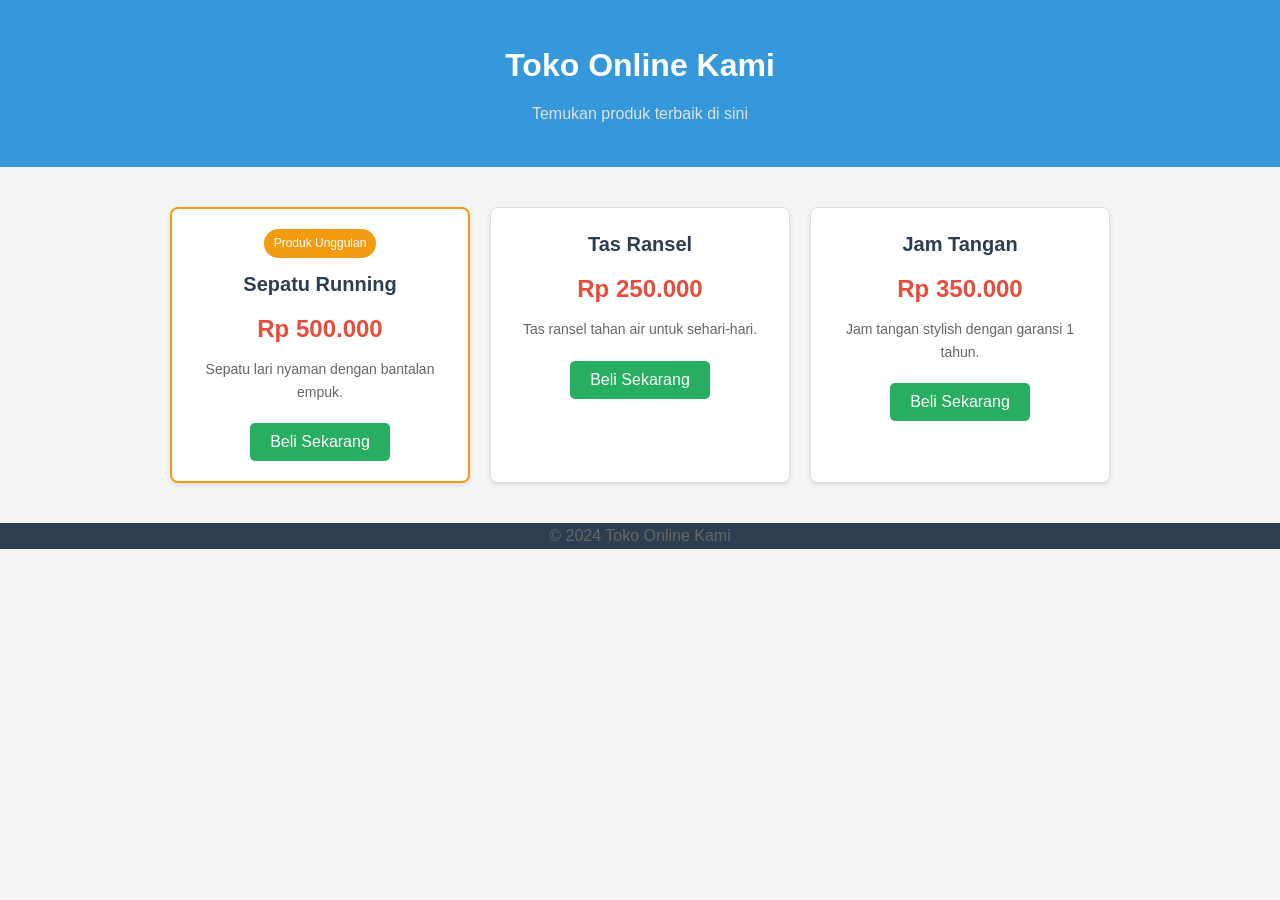
<file: css/index.html>
<!DOCTYPE html>
<html>
<head>
  <title>Daftar Produk</title>
  <link rel="stylesheet" href="style.css">
</head>
<body>
  
  <!-- Header dengan ID -->
  <header id="header-halaman">
    <h1>Toko Online Kami</h1>
    <p>Temukan produk terbaik di sini</p>
  </header>
  
  <!-- Container produk dengan class -->
  <div class="container-produk">
    
    <!-- Produk 1: Produk Unggulan (dengan ID) -->
    <div class="kartu-produk produk-unggulan" id="produk-1">
      <div class="badge-unggulan">Produk Unggulan</div>
      <h2 class="nama-produk">Sepatu Running</h2>
      <p class="harga">Rp 500.000</p>
      <p class="deskripsi">
        Sepatu lari nyaman dengan bantalan empuk.
      </p>
      <button class="tombol-beli">Beli Sekarang</button>
    </div>
    
    <!-- Produk 2 -->
    <div class="kartu-produk" id="produk-2">
      <h2 class="nama-produk">Tas Ransel</h2>
      <p class="harga">Rp 250.000</p>
      <p class="deskripsi">
        Tas ransel tahan air untuk sehari-hari.</p>
        <button class="tombol-beli">Beli Sekarang</button>
    </div>
    
    <!-- Produk 3 -->
    <div class="kartu-produk" id="produk-3">
      <h2 class="nama-produk">Jam Tangan</h2>
      <p class="harga">Rp 350.000</p>
      <p class="deskripsi">
        Jam tangan stylish dengan garansi 1 tahun.
      </p>
      <button class="tombol-beli">Beli Sekarang</button>
    </div>
    
  </div>
  
  <!-- Footer -->
  <footer id="footer-halaman">
    <p>&copy; 2024 Toko Online Kami</p>
  </footer>

</body>
</html>
</file>
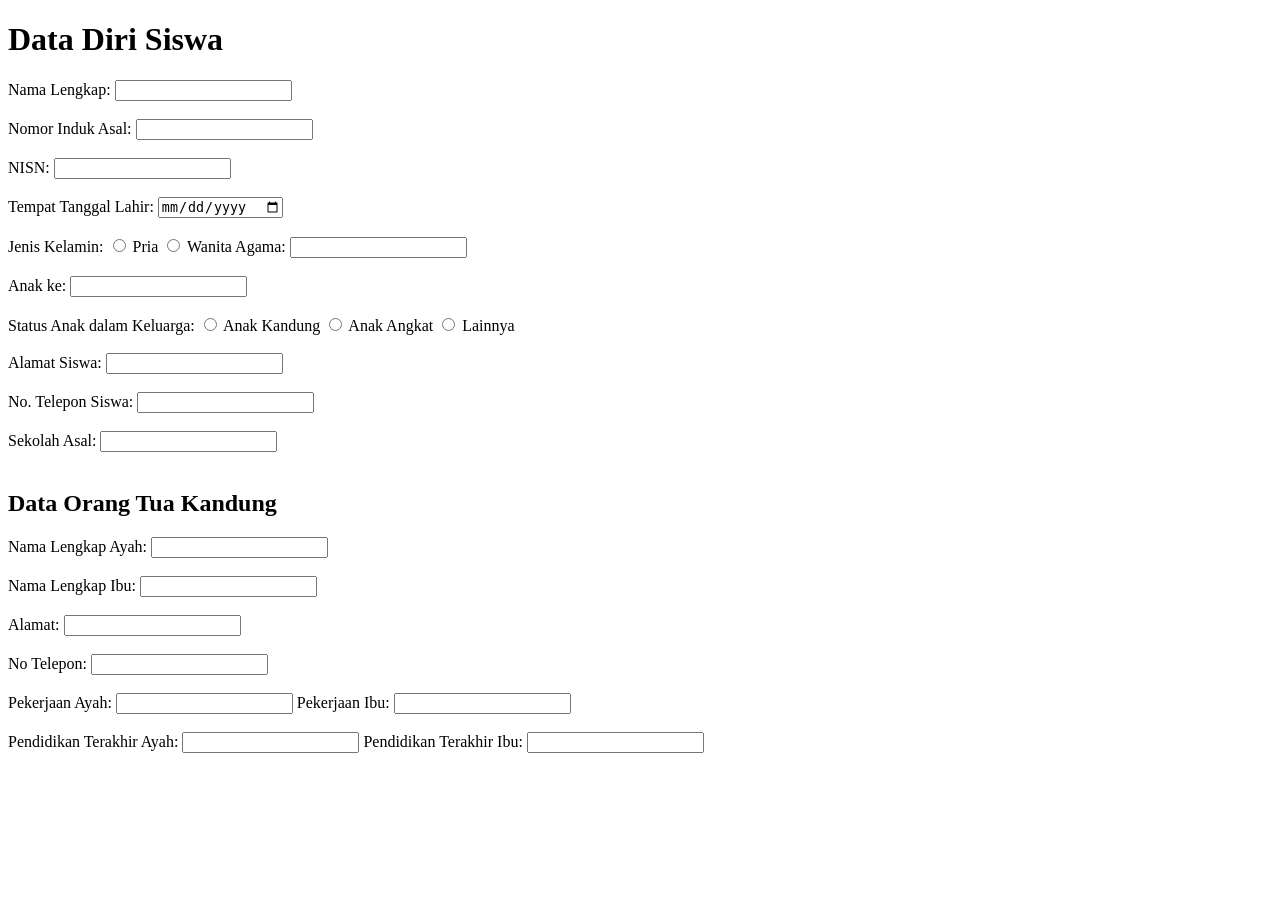
<file: form.html>
<!DOCTYPE html>
<html lang="en">
<head>
  <meta charset="UTF-8">
  <meta name="viewport" content="width=device-width, initial-scale=1.0">
  <title>Document</title>
</head>
<body>
    <h1>Data Diri Siswa</h1>

<form action="/simpan" method="post">
  <label>Nama Lengkap:</label>
  <input type="text" name="nama">

  <br>
  <br>

  <label>Nomor Induk Asal:</label>
  <input type="number" name="nomor id asal">

  <br>
  <br>
  
  <label>NISN:</label>
  <input type="number" name="nisn">

  <br>
  <br>
  
  <label>Tempat Tanggal Lahir:</label>
  <input type="date" name="tanggal lahir">

  <br>
  <br>

  <label>Jenis Kelamin:</label>
  <input type="radio" name="jk" value="P"> Pria
  <input type="radio" name="jk" value="W"> Wanita 

  <label>Agama:</label>
  <input type="text" name="agama">

  <br><br>

  <label>Anak ke:</label>
  <input type="number" name="anak ke">

  <br><br>

  <label>Status Anak dalam Keluarga:</label>
  <input type="radio" name="sa" value="ak"> Anak Kandung
  <input type="radio" name="sa" value="ak"> Anak Angkat
  <input type="radio" name="sa" value="ak"> Lainnya

  <br><br>

  <label>Alamat Siswa:</label>
  <input type="text" name="alamat">

  <br><br>

  <label>No. Telepon Siswa:</label>
  <input type="number" name="no telp">

  <br><br>

  <label>Sekolah Asal:</label>
  <input type="text" name="seal">

  <br><br>

</form>

<h2>Data Orang Tua Kandung</h2>
<form>
<label>Nama Lengkap Ayah:</label>
  <input type="text" name="nama ayah">

  <br>
  <br>

  <label>Nama Lengkap Ibu:</label>
  <input type="text" name="nama ibu">

  <br>
  <br>
  
  <label>Alamat:</label>
  <input type="text" name="alam">

  <br>
  <br>
  
  <label>No Telepon:</label>
  <input type="number" name="no telp ortu">
  
  <br><br>

   <label>Pekerjaan Ayah:</label>
  <input type="text" name="gawe dad">
  <label>Pekerjaan Ibu:</label>
  <input type="text" name="gawe mom">

<br><br>

<label>Pendidikan Terakhir Ayah:</label>
  <input type="text" name="school dad">
  <label>Pendidikan Terakhir Ibu:</label>
  <input type="text" name="school mom">

</form>
</body>
</html>
</file>
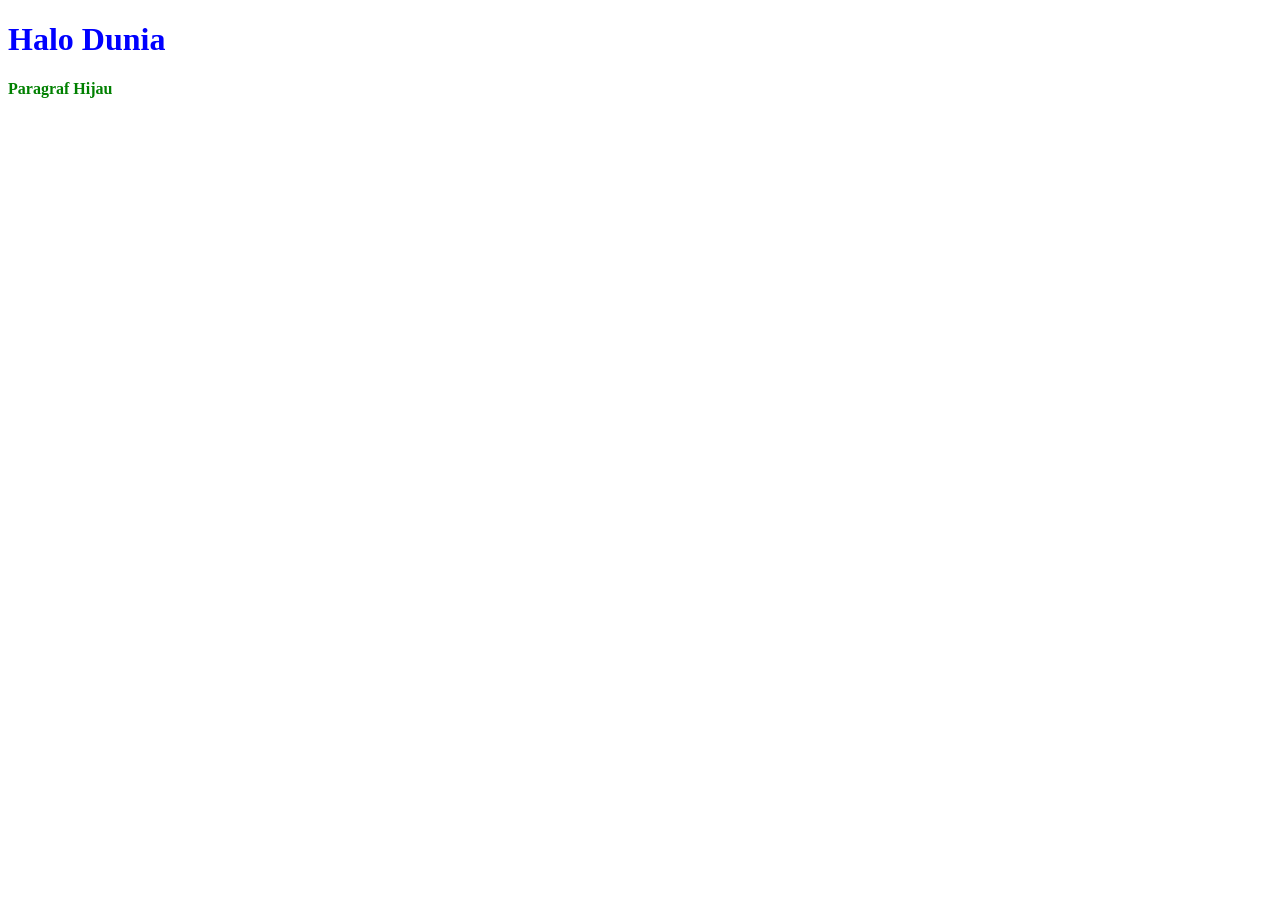
<file: index-external.html>
<!DOCTYPE html>
<html lang="en">
<head>
    <meta charset="UTF-8">
    <meta name="viewport" content="width=device-width, initial-scale=1.0">
    <title>Document</title>
    <link rel="stylesheet" href="external.css">
</head>
<body>
     <h1>Halo Dunia</h1>
    <p>Paragraf Hijau</p>
</body>
</html>
</file>
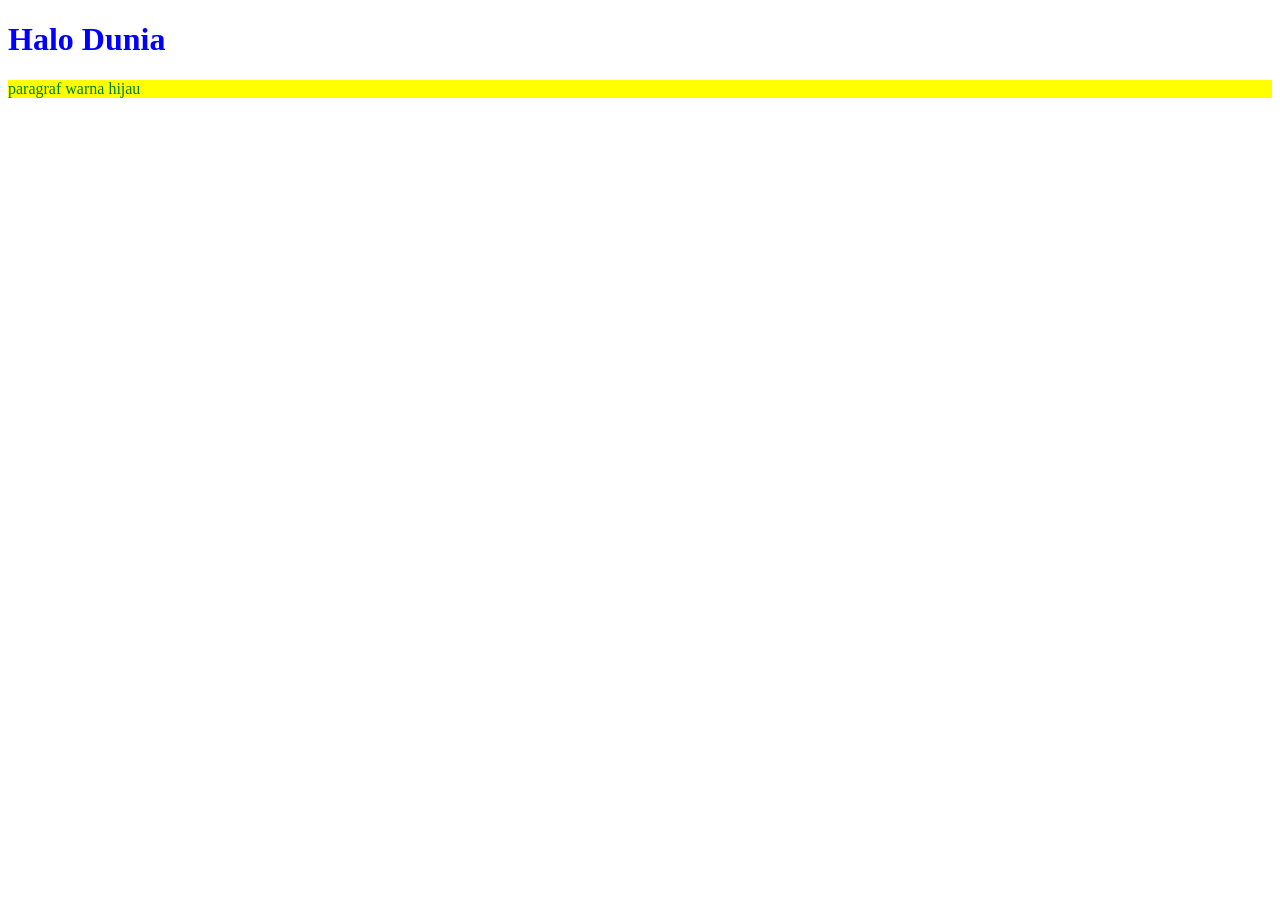
<file: inline-css.html>
<!DOCTYPE html>
<html lang="en">
<head>
    <meta charset="UTF-8">
    <meta name="viewport" content="width=device-width, initial-scale=1.0">
    <title>inline</title>
</head>
<body>
    <h1 style="color: blue;
    font size: 32px;">
    Halo Dunia
</h1>

<p style="color: green;
    background: yellow;">
    paragraf warna hijau
</p>
</body>
</html>
</file>
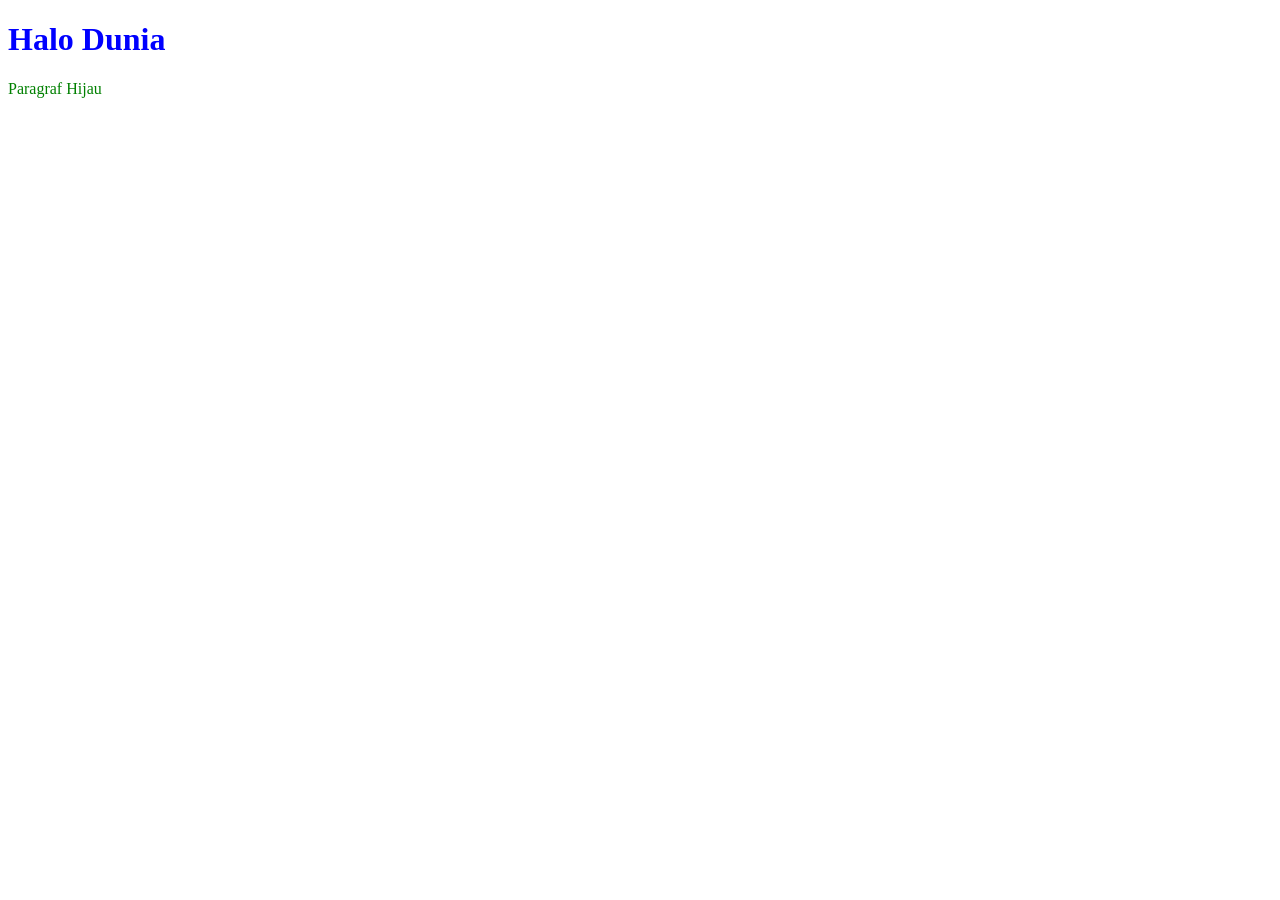
<file: internal-css.html>
<!DOCTYPE html>
<html lang="en">
<head>
    <meta charset="UTF-8">
    <meta name="viewport" content="width=device-width, initial-scale=1.0">
    <title>Document</title>
    <style>
        h1 {
            color: blue;
            font-size: 32px;
        }

        p {
            color: green;
        }
    </style>
</head>
<body>
    <h1>Halo Dunia</h1>
    <p>Paragraf Hijau</p>
</body>
</html>
</file>
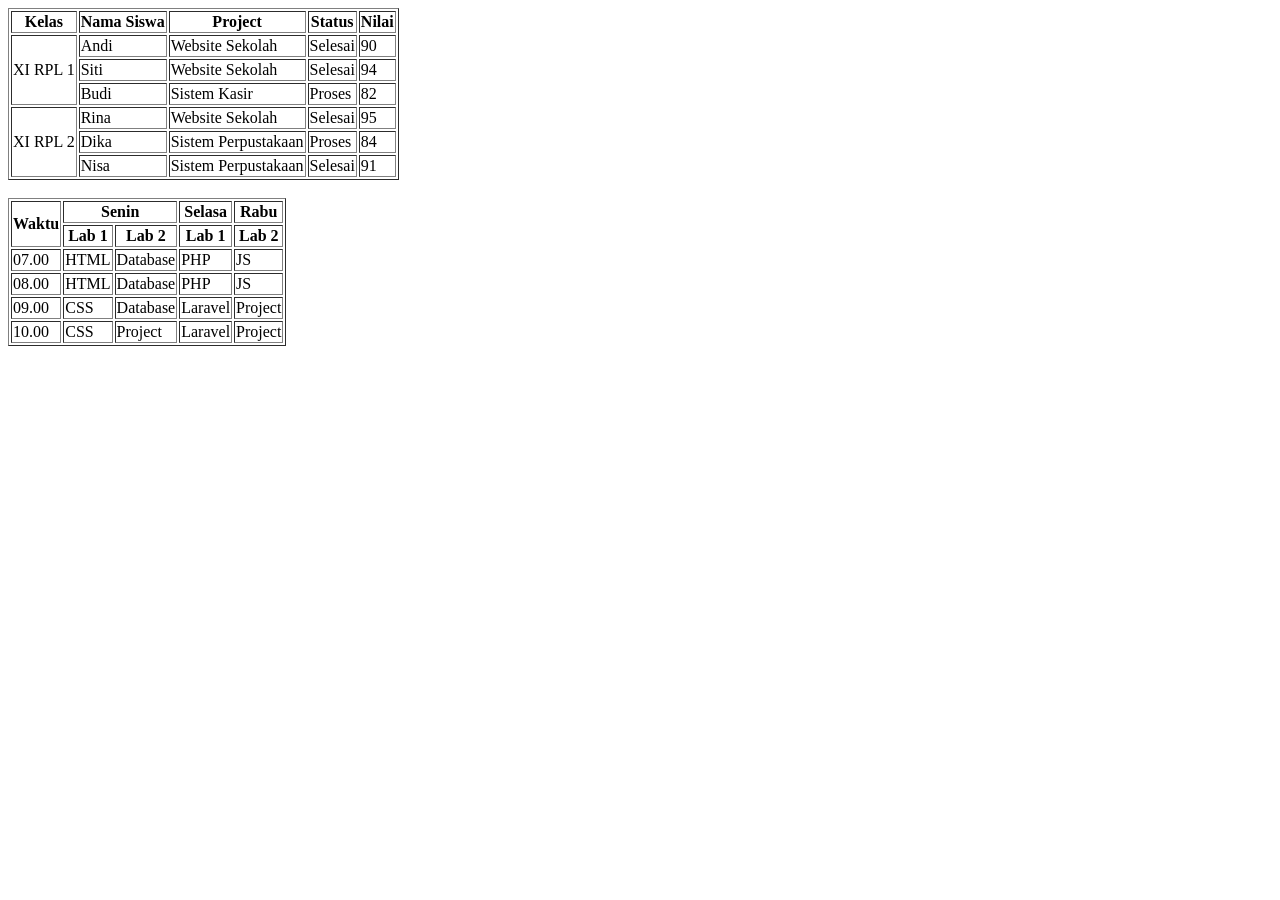
<file: tabel.html>
<!DOCTYPE html>
<html lang="en">
<head>
    <meta charset="UTF-8">
    <meta name="viewport" content="width=device-width, initial-scale=1.0">
    <title>tabel</title>
</head>
<body>
    <table border="1">
    <tr>
        <th>Kelas</th>
        <th>Nama Siswa</th>
        <th>Project</th>
        <th>Status</th>
        <th>Nilai</th>
    </tr>
    <tr>
        <td rowspan="3">XI RPL 1</td>
        <td>Andi</td>
        <td>Website Sekolah</td>
        <td>Selesai</td>
        <td>90</td>
    </tr>
    <tr>
        <td>Siti</td>
        <td>Website Sekolah</td>
        <td>Selesai</td>
        <td>94</td>
    </tr>
    <tr>
        <td>Budi</td>
        <td>Sistem Kasir</td>
        <td>Proses</td>
        <td>82</td>
    </tr>
    
    <tr>
        <td rowspan="3">XI RPL 2</td>
        <td>Rina</td>
        <td>Website Sekolah</td>
        <td>Selesai</td>
        <td>95</td>
    </tr>
    <tr>
        <td>Dika</td>
        <td>Sistem Perpustakaan</td>
        <td>Proses</td>
        <td>84</td>
    </tr>
    <tr>
        <td>Nisa</td>
        <td>Sistem Perpustakaan</td>
        <td>Selesai</td>
        <td>91</td>
    </tr>
</table>

<br>

<table border="1">
    <tr>
        <th rowspan="2">Waktu</th>
        <th colspan="2">Senin</th>
        <th>Selasa</th>
        <th>Rabu</th>
    </tr>
    <tr>
        <th>Lab 1</th>
        <th>Lab 2</th>
        <th>Lab 1</th>
        <th>Lab 2</th>
    </tr>
    <tr>
        <td>07.00</td>
        <td>HTML</td>
        <td>Database</td>
        <td>PHP</td>
        <td>JS</td>
    </tr>
    <tr>
        <td>08.00</td>
        <td>HTML</td>
        <td>Database</td>
        <td>PHP</td>
        <td>JS</td>
    </tr>
    <tr>
        <td>09.00</td>
        <td>CSS</td>
        <td>Database</td>
        <td>Laravel</td>
        <td>Project</td>
    </tr>
    <tr>
        <td>10.00</td>
        <td>CSS</td>
        <td>Project</td>
        <td>Laravel</td>
        <td>Project</td>
    </tr>
</table>
</body>
</html>
</file>
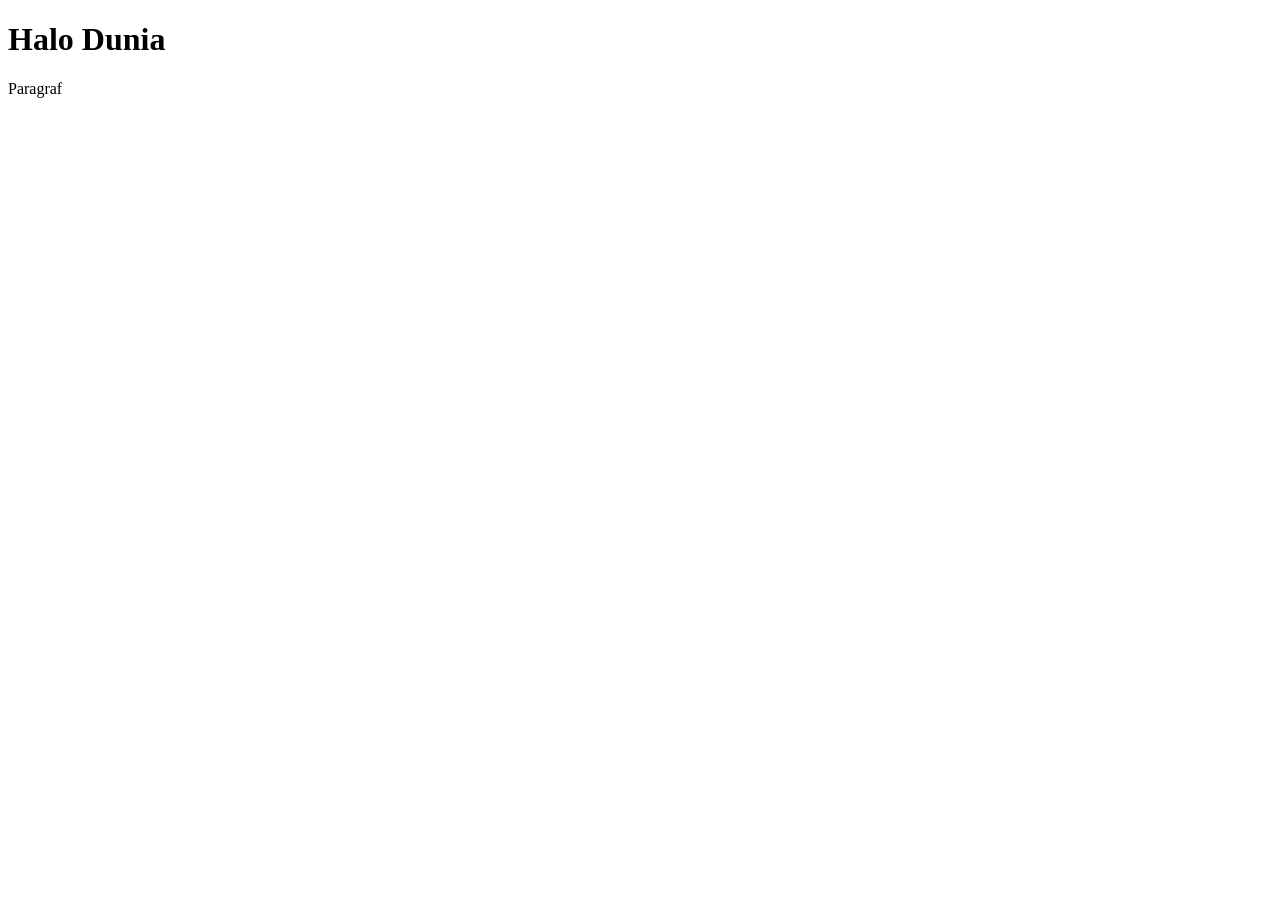
<file: universal.html>
<!DOCTYPE html>
<html lang="en">
<head>
    <meta charset="UTF-8">
    <meta name="viewport" content="width=device-width, initial-scale=1.0">
    <title>univ</title>
    <link rel="stylesheet" href="universal.css">
</head>
<body>
    <h1>Halo Dunia</h1>
    <p>Paragraf</p>
</body>
</html>
</file>
<file: css/style.css>
/* 1. Selector Universal - Reset dasar */
* {
  margin: 0;
  padding: 0;
  box-sizing: border-box;
}

/* 2. Selector Elemen - Style dasar */
body {
  font-family: Arial, sans-serif;
  background-color: #f5f5f5;
  line-height: 1.6;
}

h1 {
  color: #2c3e50;
}

p {
  color: #666;
}

/* 3. Selector ID - Header unik */
#header-halaman {
  background-color: #3498db;
  color: white;
  text-align: center;
  padding: 40px 20px;
}

#header-halaman h1 {
  color: white;
  margin-bottom: 10px;
}

#header-halaman p {
  color: #e0e0e0;
}

/* 4. Selector Class - Container produk */
.container-produk {
  max-width: 1200px;
  margin: 40px auto;
  padding: 0 20px;
  display: flex;
  gap: 20px;
  flex-wrap: wrap;
  justify-content: center;
}

/* 5. Selector Class - Kartu produk */
.kartu-produk {
  background: white;
  border: 1px solid #ddd;
  border-radius: 8px;
  padding: 20px;
  width: 300px;
  text-align: center;
  box-shadow: 0 2px 5px rgba(0,0,0,0.1);
}

/* 6. Selector Descendant - Elemen dalam kartu */
.kartu-produk .nama-produk {
  color: #2c3e50;
  font-size: 20px;
  margin-bottom: 10px;
}

.kartu-produk .harga {
  color: #e74c3c;
  font-size: 24px;
  font-weight: bold;
  margin-bottom: 10px;
}

.kartu-produk .deskripsi {
  color: #666;
  font-size: 14px;
  margin-bottom: 20px;
}

.kartu-produk .tombol-beli {
  background-color: #27ae60;
  color: white;
  border: none;
  padding: 10px 20px;
  border-radius: 5px;
  cursor: pointer;
  font-size: 16px;
}

.kartu-produk .tombol-beli:hover {
  background-color: #219a52;
}

/* 7. Selector Class Gabungan - Produk unggulan */
.produk-unggulan {
  border: 2px solid #f39c12;
  position: relative;
}

.badge-unggulan {
  background-color: #f39c12;
  color: white;
  padding: 5px 10px;
  border-radius: 20px;
  font-size: 12px;
  display: inline-block;
  margin-bottom: 10px;
}

/* 8. Selector ID - Footer unik */
#footer-halaman {
  background-color: #2c3e50;
  color: white;
  text-align: center;
}
</file>
<file: external.css>
h1 {
    color: blue;
    font-size: 32px;
}

p {
    color: green;
    font-weight: bold;
}
</file>
<file: universal.css>
* {
    margin: 10;
    padding: 10;
    box-sizing: border-box;
}
</file>
